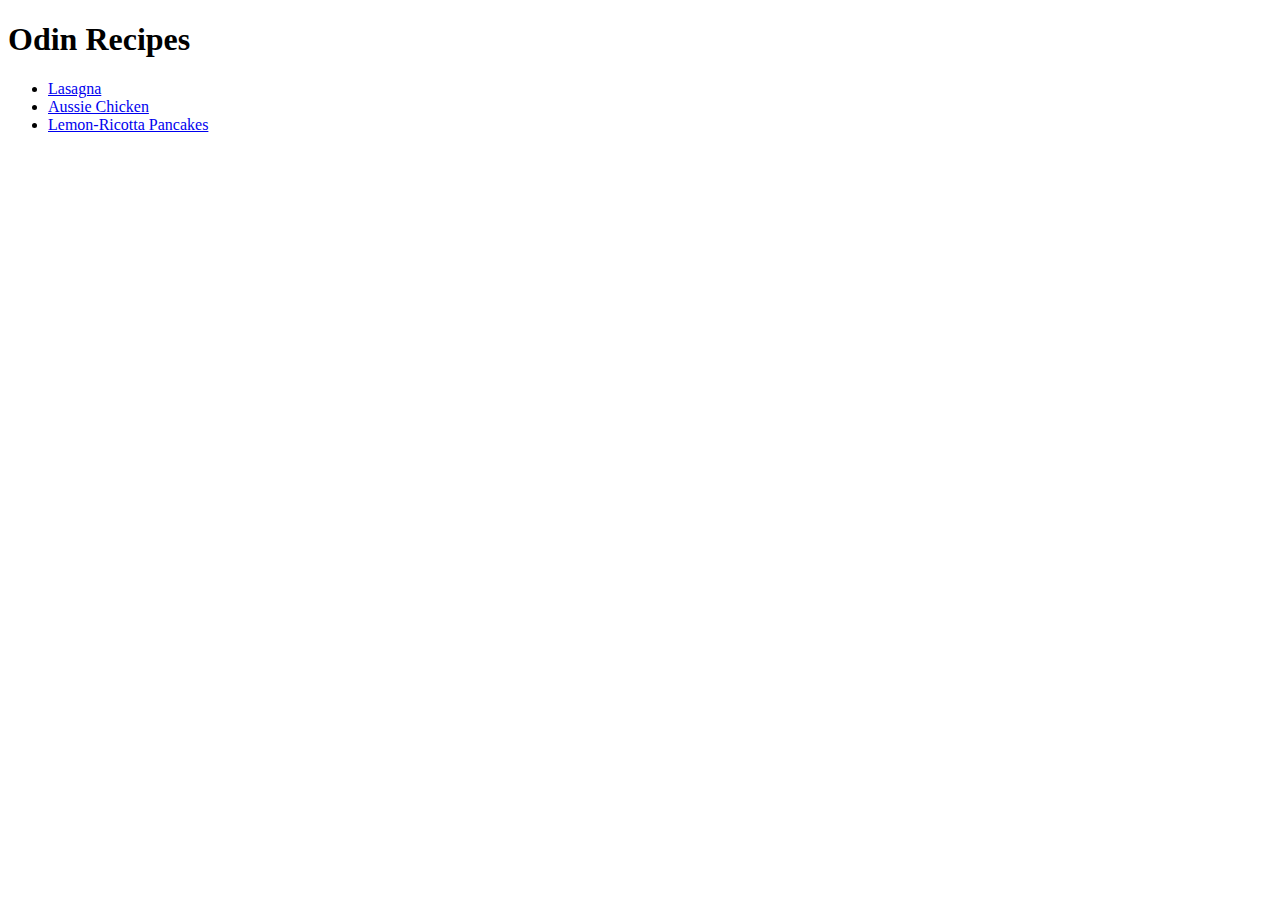
<file: index.html>
<!DOCTYPE html>
<html lang="en">
    <header>
        <meta charset="utf-8">
        <title>Project: Recipes</title>
    </header>
    <body>
        <div class="content">
        <h1>Odin Recipes</h1>
        <ul>
            <li><a href="recipes/lasagna.html">Lasagna</a></li>
            <li><a href="recipes/chicken.html">Aussie Chicken</a></li>
            <li><a href="/recipes/pancake.html">Lemon-Ricotta Pancakes</a></li>
        </ul>
        </div>
    </body>
</html>
</file>
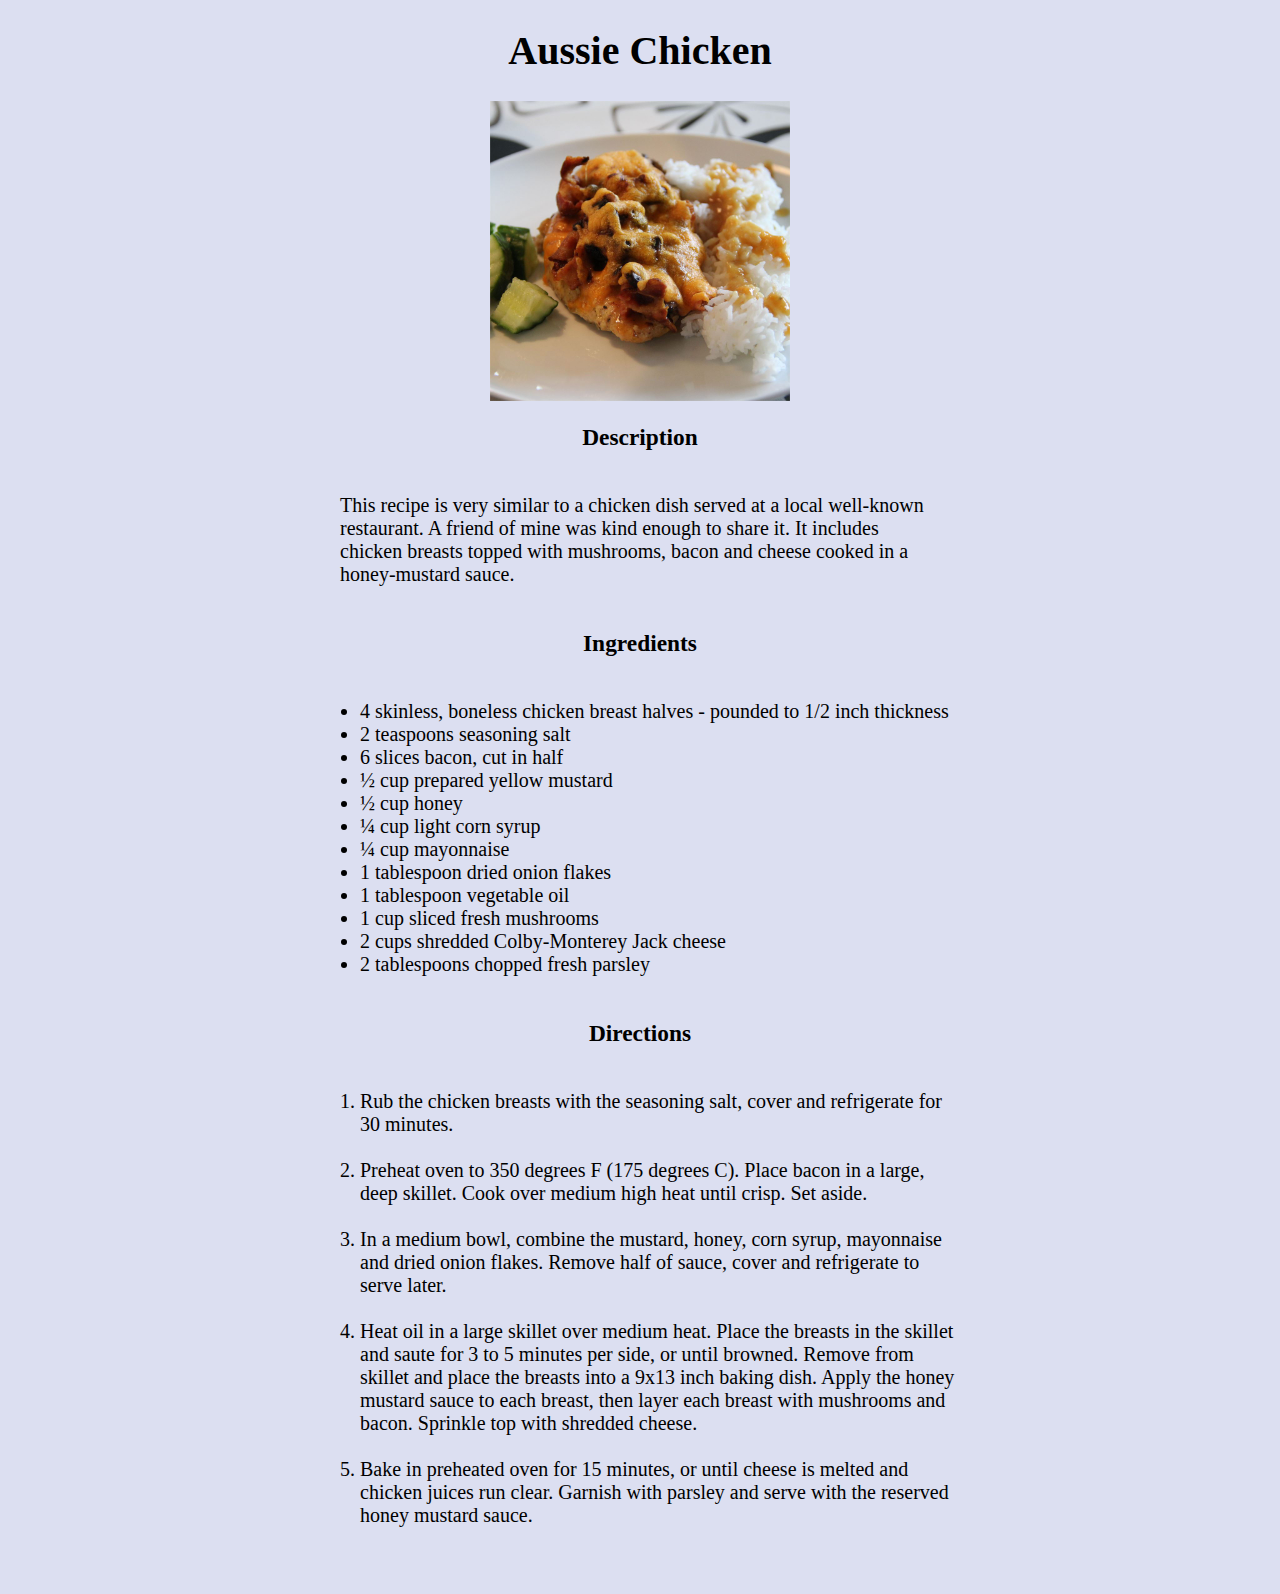
<file: recipes/chicken.html>
<!DOCTYPE html>
<html lang="en">
    <head>
        <meta charset="utf-8">
        <title>Aussie Chicken</title>
        <link rel="stylesheet" href="../styles.css">
    </head>
    <body>
        <div class="content">
            <h1>Aussie Chicken</h1>
            <div class="section">
                <img src="../recipes/chicken.jpeg" alt="chicken">
            </div>
        </div>
        <h3>Description</h3>
        <div class="section">
            <p>This recipe is very similar to a chicken dish served at a local well-known restaurant. A friend of mine was kind enough to share it. It includes chicken breasts topped with mushrooms, bacon and cheese cooked in a honey-mustard sauce.</p>
        </div>
        <h3>Ingredients</h3>
            <div class="section">
                <ul>
                    <li>4 skinless, boneless chicken breast halves - pounded to 1/2 inch thickness</li>
                    <li>2 teaspoons seasoning salt</li>
                    <li>6 slices bacon, cut in half</li>
                    <li>½ cup prepared yellow mustard</li>
                    <li>½ cup honey</li>
                    <li>¼ cup light corn syrup</li>
                    <li>¼ cup mayonnaise</li>
                    <li>1 tablespoon dried onion flakes</li>
                    <li>1 tablespoon vegetable oil</li>
                    <li>1 cup sliced fresh mushrooms</li>
                    <li>2 cups shredded Colby-Monterey Jack cheese</li>
                    <li>2 tablespoons chopped fresh parsley</li>
                </ul>
            </div>
            <h3>Directions</h3>
            <div class="section">
            <ol>
                <li>Rub the chicken breasts with the seasoning salt, cover and refrigerate for 30 minutes.</li>
                <br>
                <li>Preheat oven to 350 degrees F (175 degrees C). Place bacon in a large, deep skillet. Cook over medium high heat until crisp. Set aside.</li>
                <br>
                <li>In a medium bowl, combine the mustard, honey, corn syrup, mayonnaise and dried onion flakes. Remove half of sauce, cover and refrigerate to serve later.</li>
                <br>
                <li>Heat oil in a large skillet over medium heat. Place the breasts in the skillet and saute for 3 to 5 minutes per side, or until browned. Remove from skillet and place the breasts into a 9x13 inch baking dish. Apply the honey mustard sauce to each breast, then layer each breast with mushrooms and bacon. Sprinkle top with shredded cheese.</li>
                <br>
                <li>Bake in preheated oven for 15 minutes, or until cheese is melted and chicken juices run clear. Garnish with parsley and serve with the reserved honey mustard sauce.</li>
            </ol>
                </div>
        <h3></h3>
    </body>
</html>
</file>
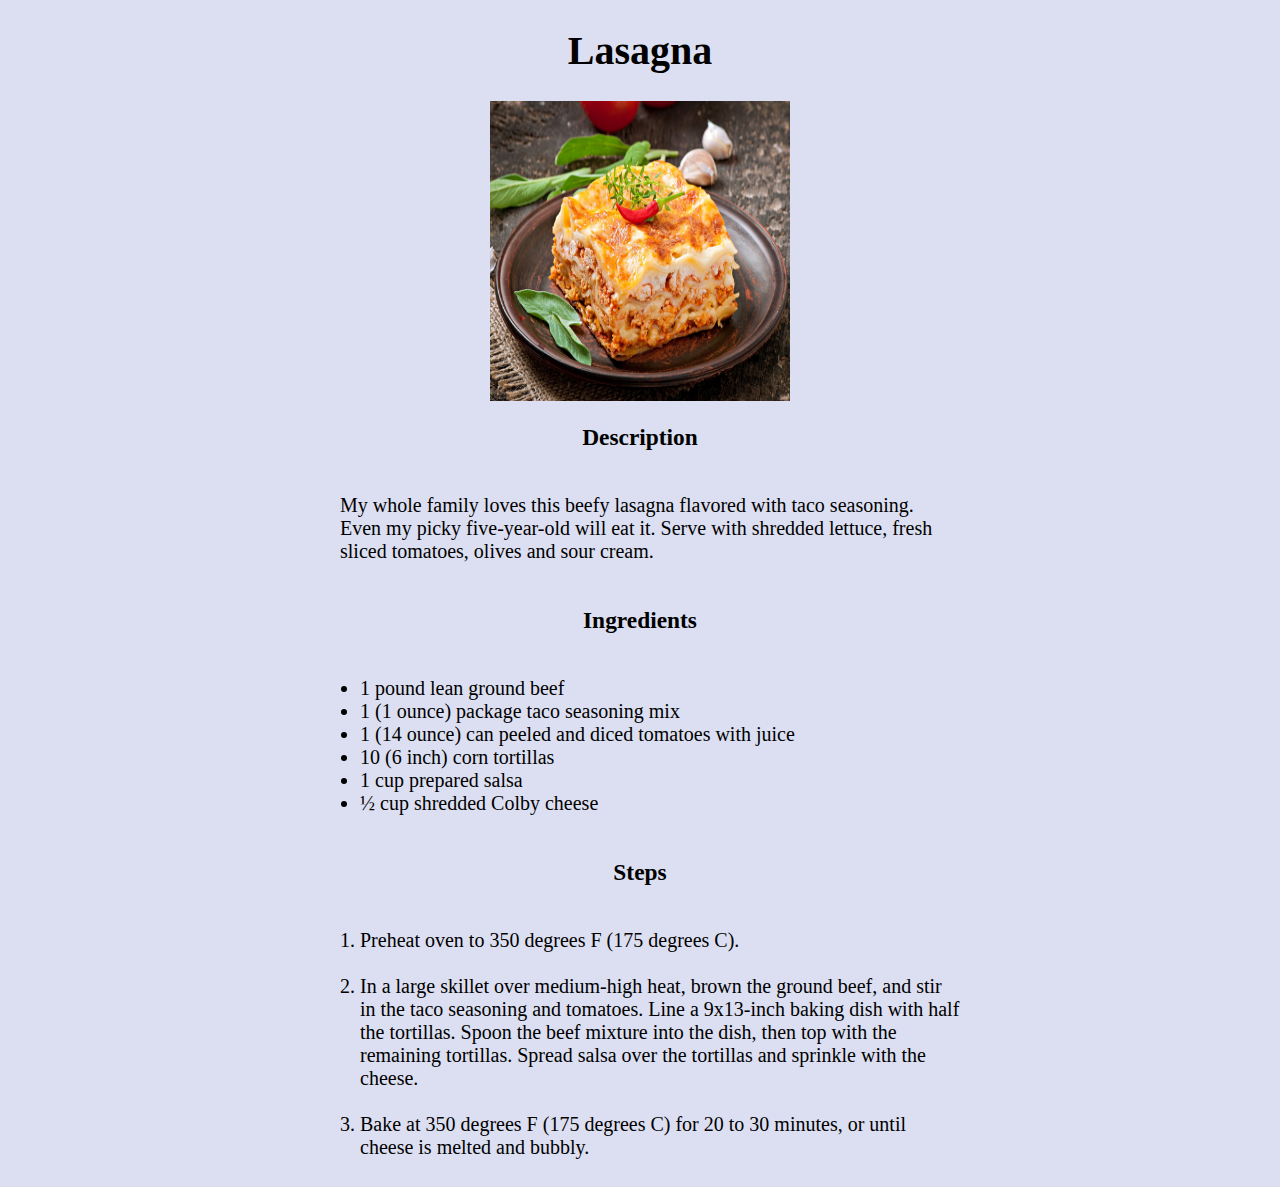
<file: recipes/lasagna.html>
<!DOCTYPE html>
<html lang="en">
    <head>
        <meta charset="utf-8">
        <title>lasagna</title>
        <link rel="stylesheet" href="../styles.css">
    </head>
    <body>
        <div class="content">
            <h1>Lasagna</h1>
            <div class="section">
                <img src="../recipes/lasagna.jpeg" alt="Lasagna">
            </div>
            <h3>Description</h3>
            <div class="section">
                <p>My whole family loves this beefy lasagna flavored with taco seasoning. Even my picky five-year-old will eat it. Serve with shredded lettuce, fresh sliced tomatoes, olives and sour cream.</p>
            </div>
            <h3>Ingredients</h3>
            <div class="section">
                <ul>
                    <li>1 pound lean ground beef</li>
                    <li>1 (1 ounce) package taco seasoning mix</li>
                    <li>1 (14 ounce) can peeled and diced tomatoes with juice</li>
                    <li>10 (6 inch) corn tortillas</li>
                    <li>1 cup prepared salsa</li>
                    <li>½ cup shredded Colby cheese</li>
                </ul>
            </div>
            <h3>Steps</h3>
            <div class="section">
                <ol>
                    <li>Preheat oven to 350 degrees F (175 degrees C).</li>
                    <br>
                    <li>In a large skillet over medium-high heat, brown the ground beef, and stir in the taco seasoning and tomatoes. Line a 9x13-inch baking dish with half the tortillas. Spoon the beef mixture into the dish, then top with the remaining tortillas. Spread salsa over the tortillas and sprinkle with the cheese.</li>
                    <br>
                    <li>Bake at 350 degrees F (175 degrees C) for 20 to 30 minutes, or until cheese is melted and bubbly.</li>
                </ol>
            </div>
        </div>
    </body>
</html>
</file>
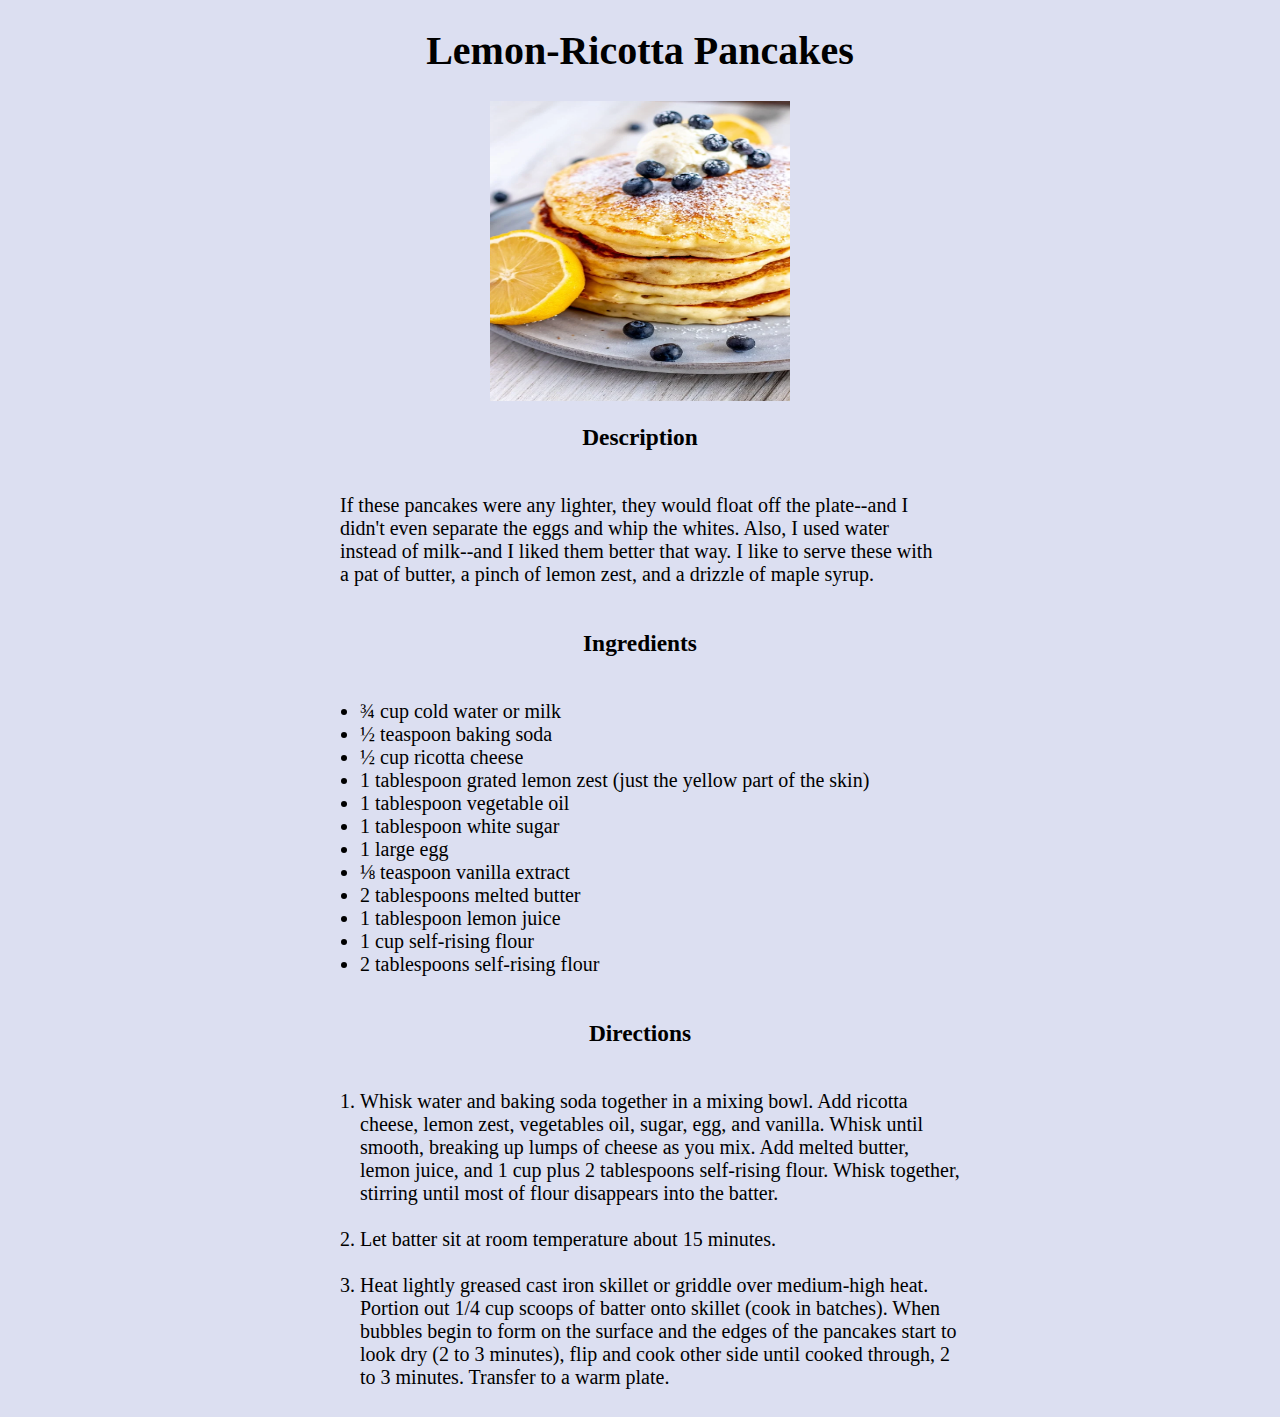
<file: recipes/pancake.html>
<!DOCTYPE html>
<html lang="en">
    <head>
        <meta charset="utf-8">
        <title>Pancake</title>
        <link rel="stylesheet" href="../styles.css">
    </head>
    <body>
        <div class="content">
            <h1>Lemon-Ricotta Pancakes</h1>
        </div>
        <div class="section">
            <img src="../recipes/pancake.jpeg" alt="pancake">
        </div>
        <h3>Description</h3>
        <div class="section">
            <p>If these pancakes were any lighter, they would float off the plate--and I didn't even separate the eggs and whip the whites. Also, I used water instead of milk--and I liked them better that way. I like to serve these with a pat of butter, a pinch of lemon zest, and a drizzle of maple syrup.</p>
        </div>
        <h3>Ingredients</h3>
        <div class="section">
            <ul>
                <li>¾ cup cold water or milk</li>
                <li>½ teaspoon baking soda</li>
                <li>½ cup ricotta cheese</li>
                <li>1 tablespoon grated lemon zest (just the yellow part of the skin)</li>
                <li>1 tablespoon vegetable oil</li>
                <li>1 tablespoon white sugar</li>
                <li>1 large egg</li>
                <li>⅛ teaspoon vanilla extract</li>
                <li>2 tablespoons melted butter</li>
                <li>1 tablespoon lemon juice</li>
                <li>1 cup self-rising flour</li>
                <li>2 tablespoons self-rising flour</li>
            </ul>
        </div>
        <h3>Directions</h3>
        <div class="section">
            <ol>
                <li>Whisk water and baking soda together in a mixing bowl. Add ricotta cheese, lemon zest, vegetables oil, sugar, egg, and vanilla. Whisk until smooth, breaking up lumps of cheese as you mix. Add melted butter, lemon juice, and 1 cup plus 2 tablespoons self-rising flour. Whisk together, stirring until most of flour disappears into the batter.</li>
                <br>
                <li>Let batter sit at room temperature about 15 minutes.</li>
                <br>
                <li>Heat lightly greased cast iron skillet or griddle over medium-high heat. Portion out 1/4 cup scoops of batter onto skillet (cook in batches). When bubbles begin to form on the surface and the edges of the pancakes start to look dry (2 to 3 minutes), flip and cook other side until cooked through, 2 to 3 minutes. Transfer to a warm plate.</li>
            </ol>
        </div>
    </body>
</html>
</file>
<file: styles.css>
body {
    background-color: rgb(220, 223, 241);
    font-size: 20px;
}

img {
    height: 300px;
    width: 300px;
}
p, ol, ul{
    width: 600px;
}
h1, h2, h3, .section{
    display: flex;
    justify-content: center;
    align-items: center;
}
</file>
